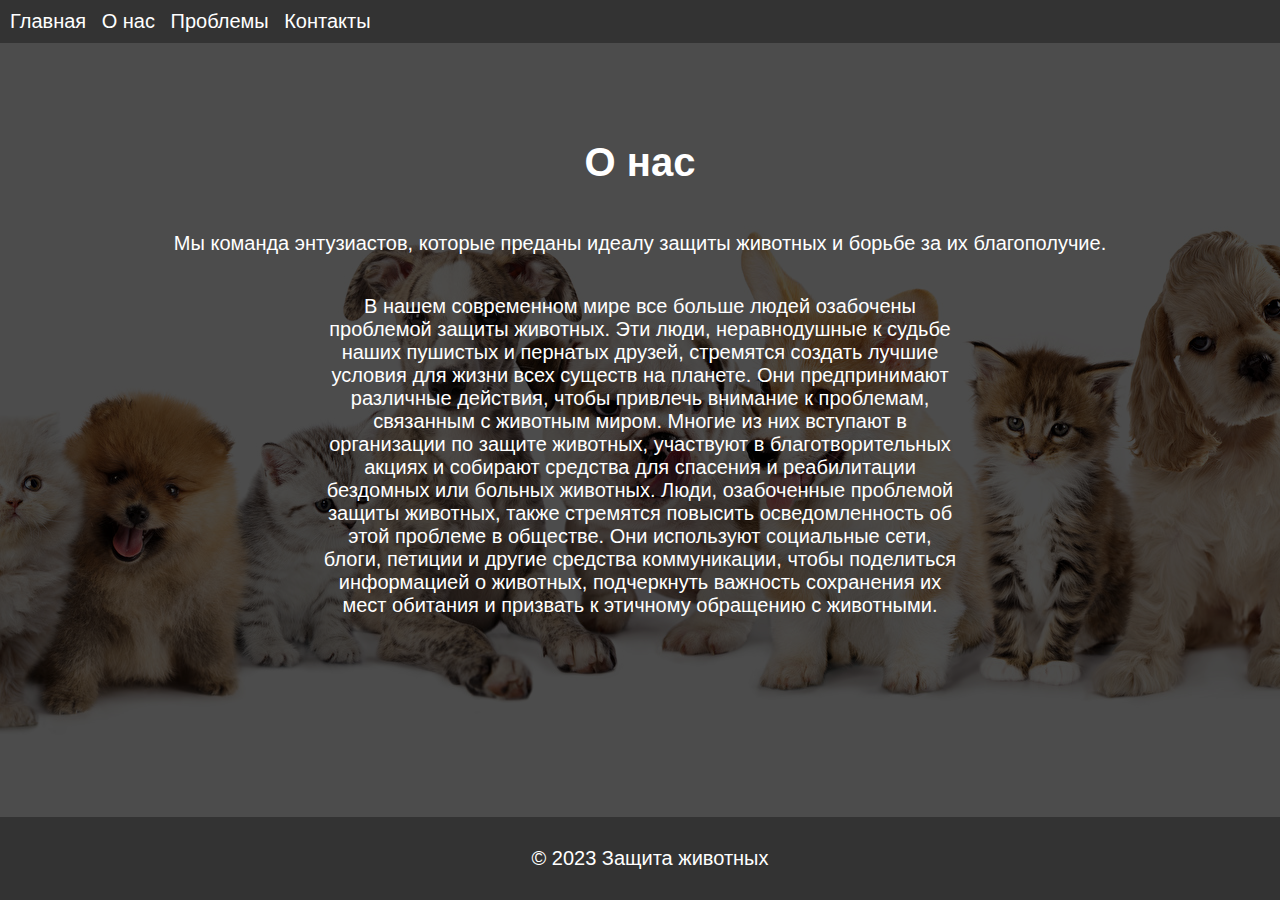
<file: about.html>
<!DOCTYPE html>
<html lang="en">

<head>
    <meta charset="UTF-8">
    <meta name="viewport" content="width=device-width, initial-scale=1.0">
    <link rel="stylesheet" href="styles.css">
    <title>О нас</title>
</head>

<body class="about_body">
    <header>
        <nav>
            <ul>
                <li><a href="index.html">Главная</a></li>
                <li><a href="about.html">О нас</a></li>
                <li><a href="issues.html">Проблемы</a></li>
                <li><a href="contact.html">Контакты</a></li>
            </ul>
        </nav>
    </header>

    <main>
        <section class="about">
            <h1>О нас</h1>
            <p>Мы команда энтузиастов, которые преданы идеалу защиты животных и борьбе за их благополучие.</p>
            <p class="aboutText">В нашем современном мире все больше людей озабочены проблемой защиты животных. Эти люди, неравнодушные к
                судьбе наших пушистых и пернатых друзей, стремятся создать лучшие условия для жизни всех существ на
                планете.

                Они предпринимают различные действия, чтобы привлечь внимание к проблемам, связанным с животным миром.
                Многие из них вступают в организации по защите животных, участвуют в благотворительных акциях и собирают
                средства для спасения и реабилитации бездомных или больных животных.

                Люди, озабоченные проблемой защиты животных, также стремятся повысить осведомленность об этой проблеме в
                обществе. Они используют социальные сети, блоги, петиции и другие средства коммуникации, чтобы
                поделиться информацией о животных, подчеркнуть важность сохранения их мест обитания и призвать к
                этичному обращению с животными.</p>
        </section>
    </main>

    <footer>
        <p>&copy; 2023 Защита животных</p>
    </footer>
</body>

</html>
</file>
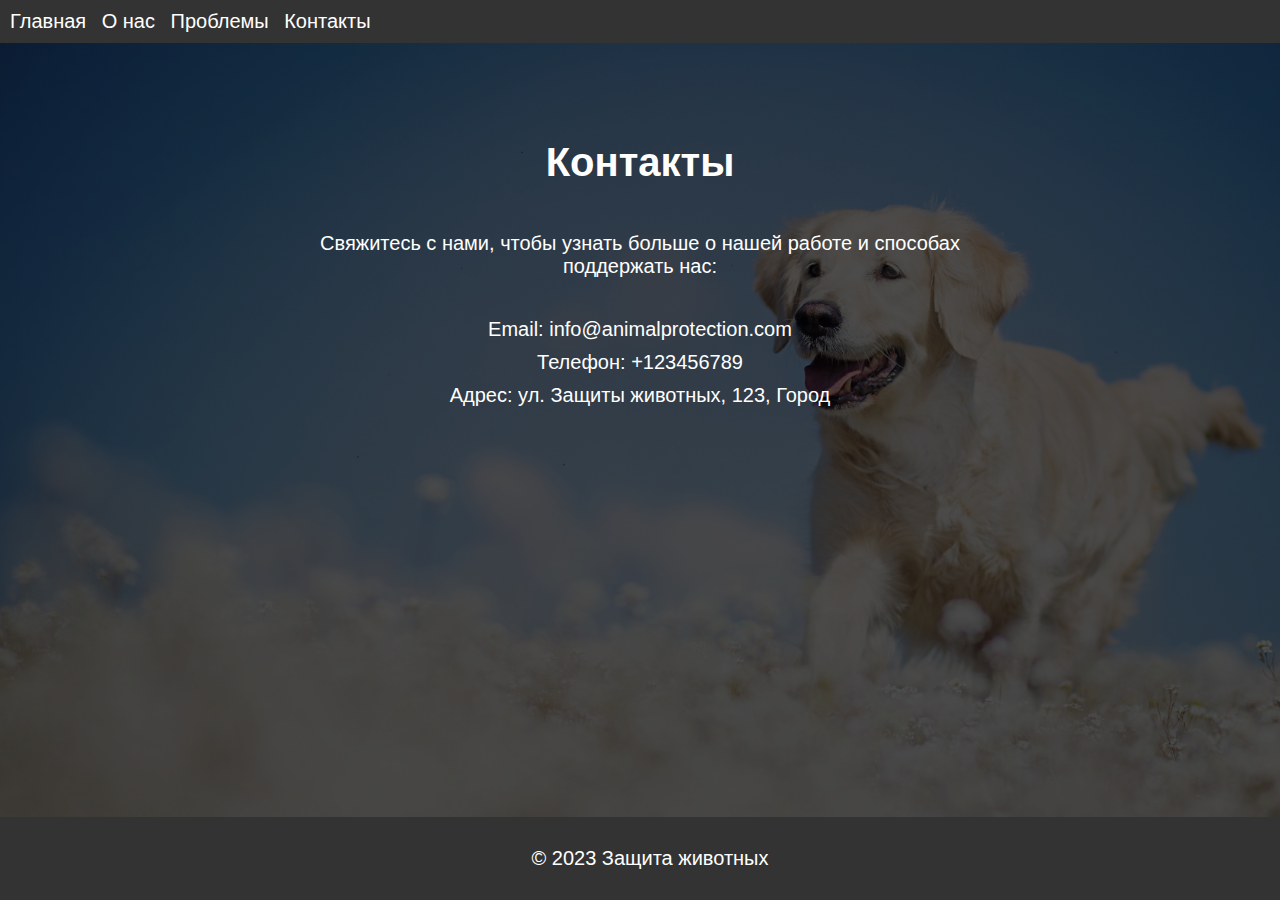
<file: contact.html>
<!DOCTYPE html>
<html lang="en">

<head>
  <meta charset="UTF-8">
  <meta name="viewport" content="width=device-width, initial-scale=1.0">
  <link rel="stylesheet" href="styles.css">
  <title>Контакты</title>
</head>

<body class="about_contact">
  <header>
    <nav>
      <ul>
        <li><a href="index.html">Главная</a></li>
        <li><a href="about.html">О нас</a></li>
        <li><a href="issues.html">Проблемы</a></li>
        <li><a href="contact.html">Контакты</a></li>
      </ul>
    </nav>
  </header>

  <main>
    <section class="contact about">
      <h1 class="aboutText">Контакты</h1>
      <p class="aboutText">Свяжитесь с нами, чтобы узнать больше о нашей работе и способах поддержать нас:</p>
      <ul>
        <li>Email: info@animalprotection.com</li>
        <li>Телефон: +123456789</li>
        <li>Адрес: ул. Защиты животных, 123, Город</li>
      </ul>
    </section>
  </main>

  <footer>
    <p>&copy; 2023 Защита животных</p>
  </footer>
</body>

</html>
</file>
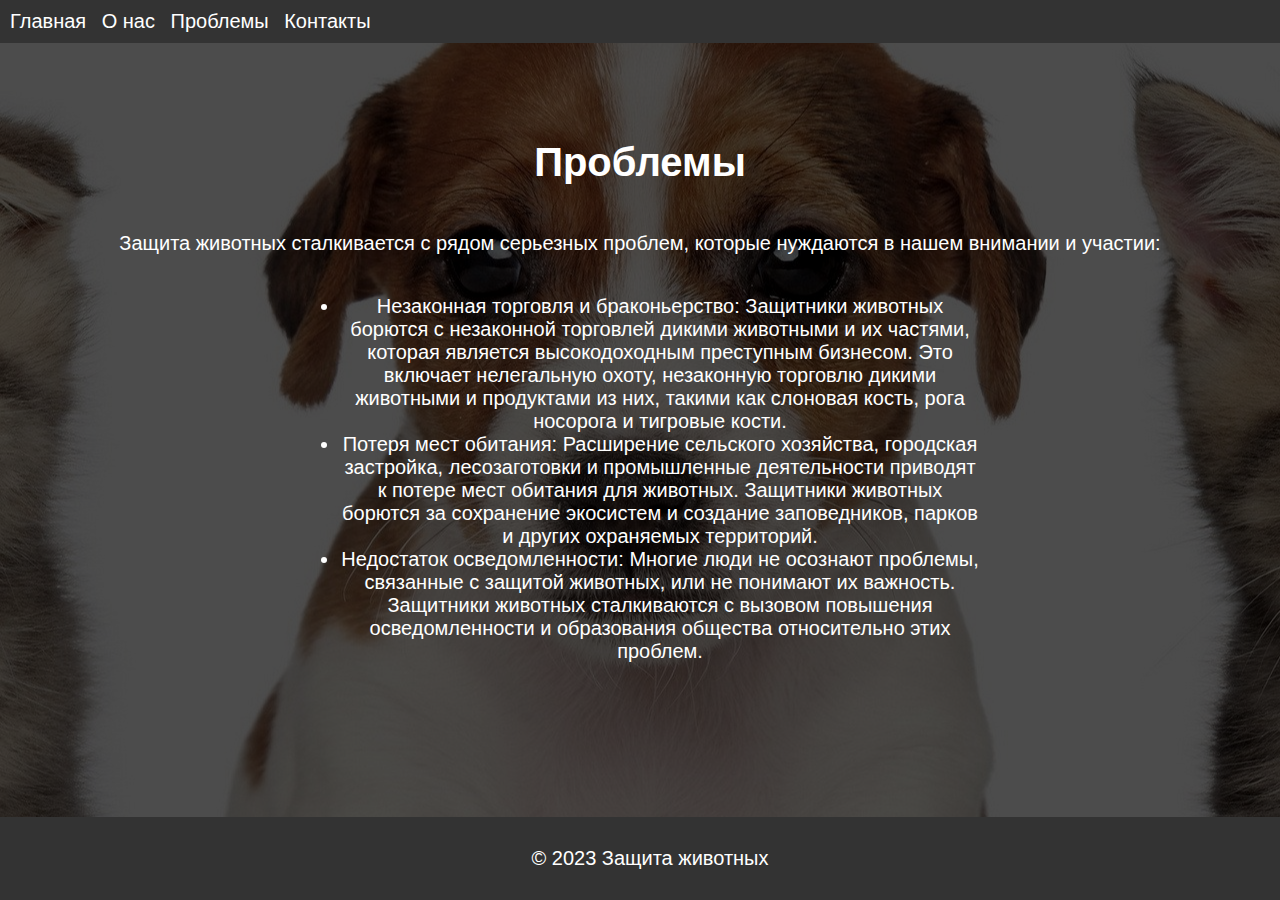
<file: issues.html>
<!DOCTYPE html>
<html lang="en">

<head>
    <meta charset="UTF-8">
    <meta name="viewport" content="width=device-width, initial-scale=1.0">
    <link rel="stylesheet" href="styles.css">
    <title>Проблемы</title>
</head>

<body class="about_issues">
    <header>
        <nav>
            <ul>
                <li><a href="index.html">Главная</a></li>
                <li><a href="about.html">О нас</a></li>
                <li><a href="issues.html">Проблемы</a></li>
                <li><a href="contact.html">Контакты</a></li>
            </ul>
        </nav>
    </header>

    <main>
        <section class="issues about">
            <h1>Проблемы</h1>
            <p>Защита животных сталкивается с рядом серьезных проблем, которые нуждаются в нашем внимании и участии:</p>
            <ul class="aboutText">
                <li>Незаконная торговля и браконьерство: Защитники животных борются с незаконной торговлей дикими
                    животными и их частями, которая является высокодоходным преступным бизнесом. Это включает
                    нелегальную охоту, незаконную торговлю дикими животными и продуктами из них, такими как слоновая
                    кость, рога носорога и тигровые кости.</li>
                <li>Потеря мест обитания: Расширение сельского хозяйства, городская застройка, лесозаготовки и
                    промышленные деятельности приводят к потере мест обитания для животных. Защитники животных борются
                    за сохранение экосистем и создание заповедников, парков и других охраняемых территорий.</li>
                <li>Недостаток осведомленности: Многие люди не осознают проблемы, связанные с защитой животных, или не
                    понимают их важность. Защитники животных сталкиваются с вызовом повышения осведомленности и
                    образования общества относительно этих проблем.</li>
            </ul>
        </section>
    </main>

    <footer>
        <p>&copy; 2023 Защита животных</p>
    </footer>
</body>

</html>
</file>
<file: styles.css>
/* Общие стили */
* {
    color: white;
}

body {
    font-family: 'Gill Sans', 'Gill Sans MT', Calibri, 'Trebuchet MS', sans-serif;
    margin: 0;
    padding: 0;
    height: 100svh;
    background: url(images/backabout.jpg);
    background-position: center;
    z-index: -10;
    font-size: 20px;
}

.about_body {
    font-family: 'Gill Sans', 'Gill Sans MT', Calibri, 'Trebuchet MS', sans-serif;
    margin: 0;
    padding: 0;
    height: 100svh;
    background: url(images/back2.jpg);
    background-position: center;
    z-index: -10;
    font-size: 20px;
}

.about_contact {
    font-family: 'Gill Sans', 'Gill Sans MT', Calibri, 'Trebuchet MS', sans-serif;
    margin: 0;
    padding: 0;
    height: 100svh;
    background: url(images/back4.jpg);
    background-size: cover;
    z-index: -10;
    font-size: 20px;
}

.about_issues {
    font-family: 'Gill Sans', 'Gill Sans MT', Calibri, 'Trebuchet MS', sans-serif;
    margin: 0;
    padding: 0;
    height: 100svh;
    background: url(images/issues.jpg);
    background-position: center;
    z-index: -10;
    font-size: 20px;
}


body::before {
    content: "";
    position: absolute;
    top: 0;
    right: 0;
    bottom: 0;
    left: 0;
    background-color: rgba(0, 0, 0, 0.7);
    /* Здесь 0.5 - это уровень прозрачности (от 0 до 1) */
    z-index: -5;
}

header {
    background-color: #333;
    padding: 10px;
}

nav ul {
    list-style-type: none;
    margin: 0;
    padding: 0;
}

nav li {
    display: inline;
}

nav a {
    color: #fff;
    text-decoration: none;
    margin-right: 10px;
}

main {
    padding: 20px;
}

footer {
    background-color: #333;
    color: #fff;
    text-align: center;
    padding: 10px;
    position: fixed;
    bottom: 0;
    width: 100%;
}

/* Специфичные стили для каждой страницы */
.hero {
    background-image: url(images/hero.jpg);
    background-size: cover;
    text-align: center;
    padding: 40px;
}

.features {
    display: flex;
    justify-content: space-between;
    margin-top: 30px;
}

.feature {
    flex: 1;
    text-align: center;
}

.feature img {
    width: 100%;
    max-width: 300px;
    height: auto;
    margin-bottom: 20px;
    border-radius: 5%;
}

.about {
    text-align: center;
    margin-top: 50px;
    display: flex;
    align-items: center;
    flex-direction: column;

}

.aboutText {
    width: 50vw;
    align-self: center;
}

.issues {
    margin-top: 50px;
}

.contact {
    margin-top: 50px;
}

.contact ul {
    list-style-type: none;
    padding: 0;
    text-align: center;
}

.contact li {
    margin-bottom: 10px;
}
</file>
